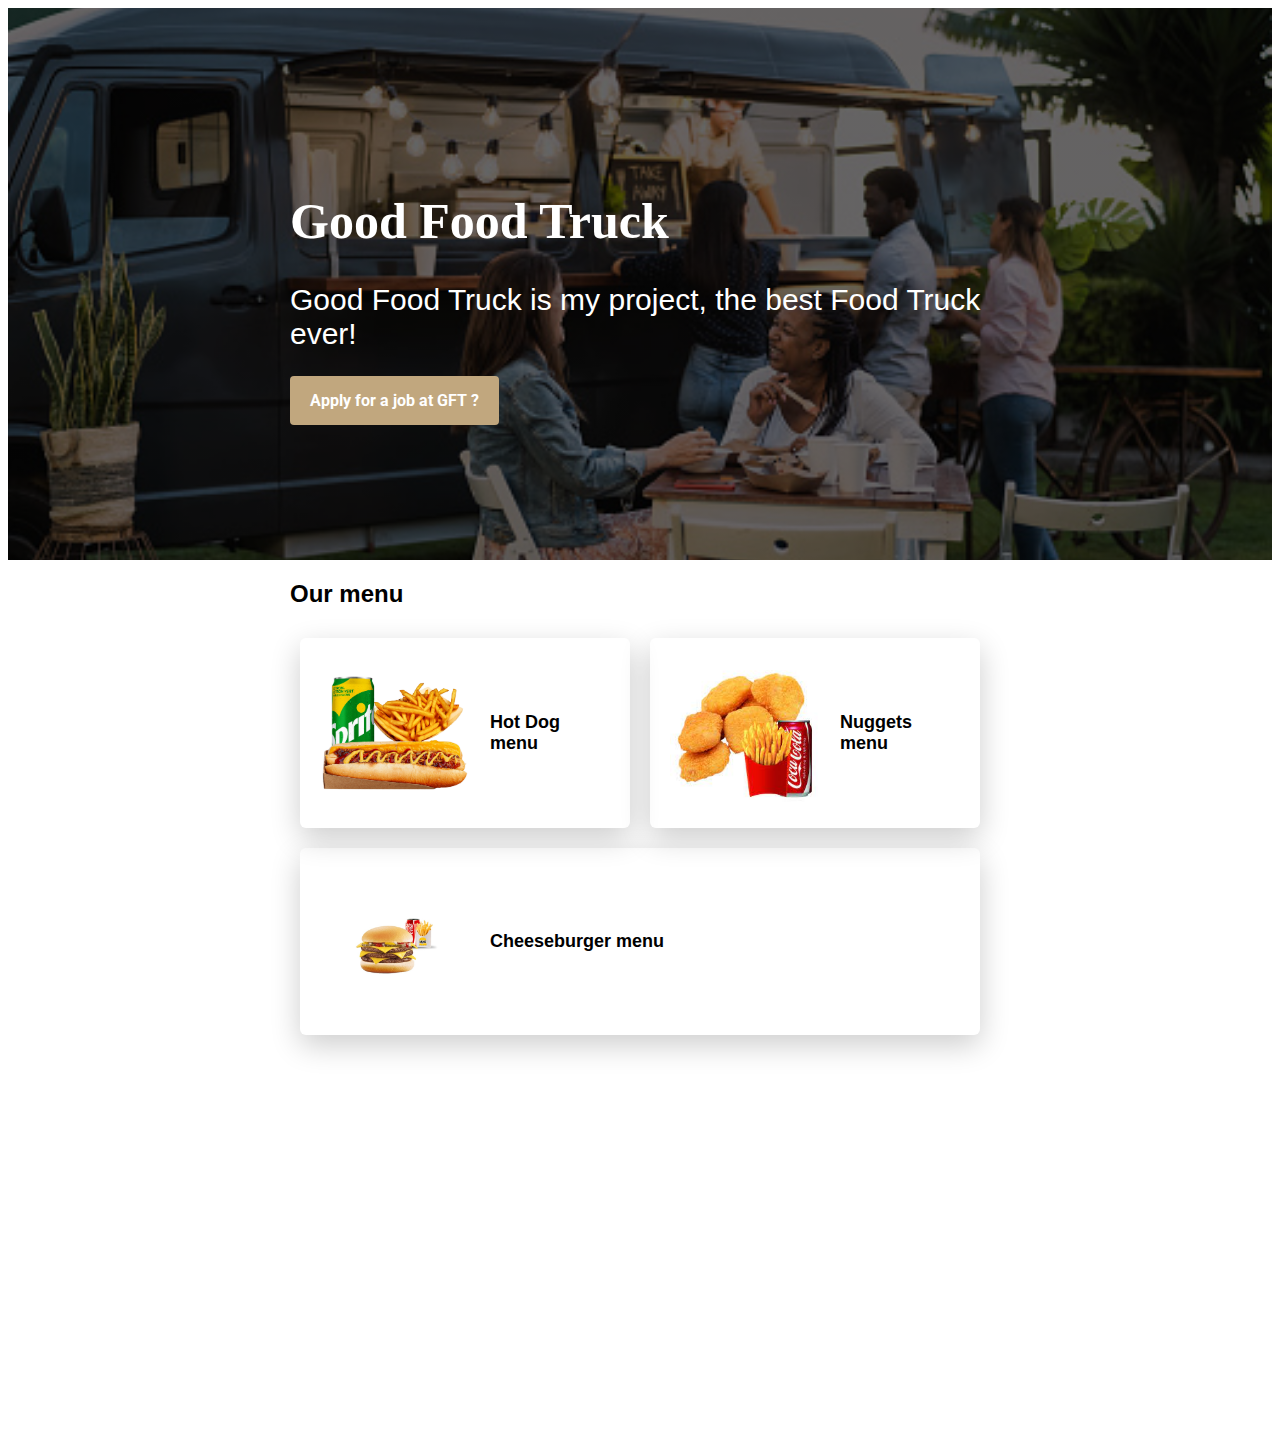
<file: index.html>
<!DOCTYPE html>
<html>
<head>
	<title>Good Food Truck</title>
	<meta charset="utf-8">
	<link rel="stylesheet" type="text/css" href="css/style.css">
</head>
<body>

	<div class="banner">
		<div class="container">
			<h1>Good Food Truck</h1>
			<h2>Good Food Truck is my project, the best Food Truck ever!</h2>
			<a href="#apply-section" class="btn-blue">Apply for a job at GFT ?</a>
		</div>
	</div>

	
	<div class="container">
		<h2>Our menu</h2>

	<div class= "cards">
		<div class="card">
			 <img src="images/hotdog.jpeg" alt="Hot dog">
			 <h3>Hot Dog menu</h3>
	</div>
	<div class="card">
		<img src="images/nuggets.jpeg" alt="Nuggets">
		<h3>Nuggets menu</h3>
	  </div>
	  <div class="card">
		<img src="images/cheeseburger.jpeg" alt="Cheeseburger">
		<h3>Cheeseburger menu</h3>
	
	
	</div>
  </div>
</div>
	<div data-tf-widget="ha87sVFB" data-tf-iframe-props="title=My typeform" data-tf-medium="snippet" style="width:100%;height:400px;"></div><script src="//embed.typeform.com/next/embed.js"></script>
	

	

</body>
</div>

</html>
</file>
<file: css/style.css>
@import url('https://fonts.googleapis.com/css2?family=Lora&family=Roboto:wght@100&display=swap');

@import url("components/container.css");
@import url("components/avatar.css");
@import url("components/button.css");
@import url("components/banner.css");
@import url("components/card.css");






body {
font-family: cursive;

}
font-size: 19px
}

h1 {
	  font-family: math;
}
h2, h3{
	font-family: Verdana, Arial, Helvetica, sans-serif;
	font-weight: bold;
}
a{
	text-decoration: none;
}
</file>
